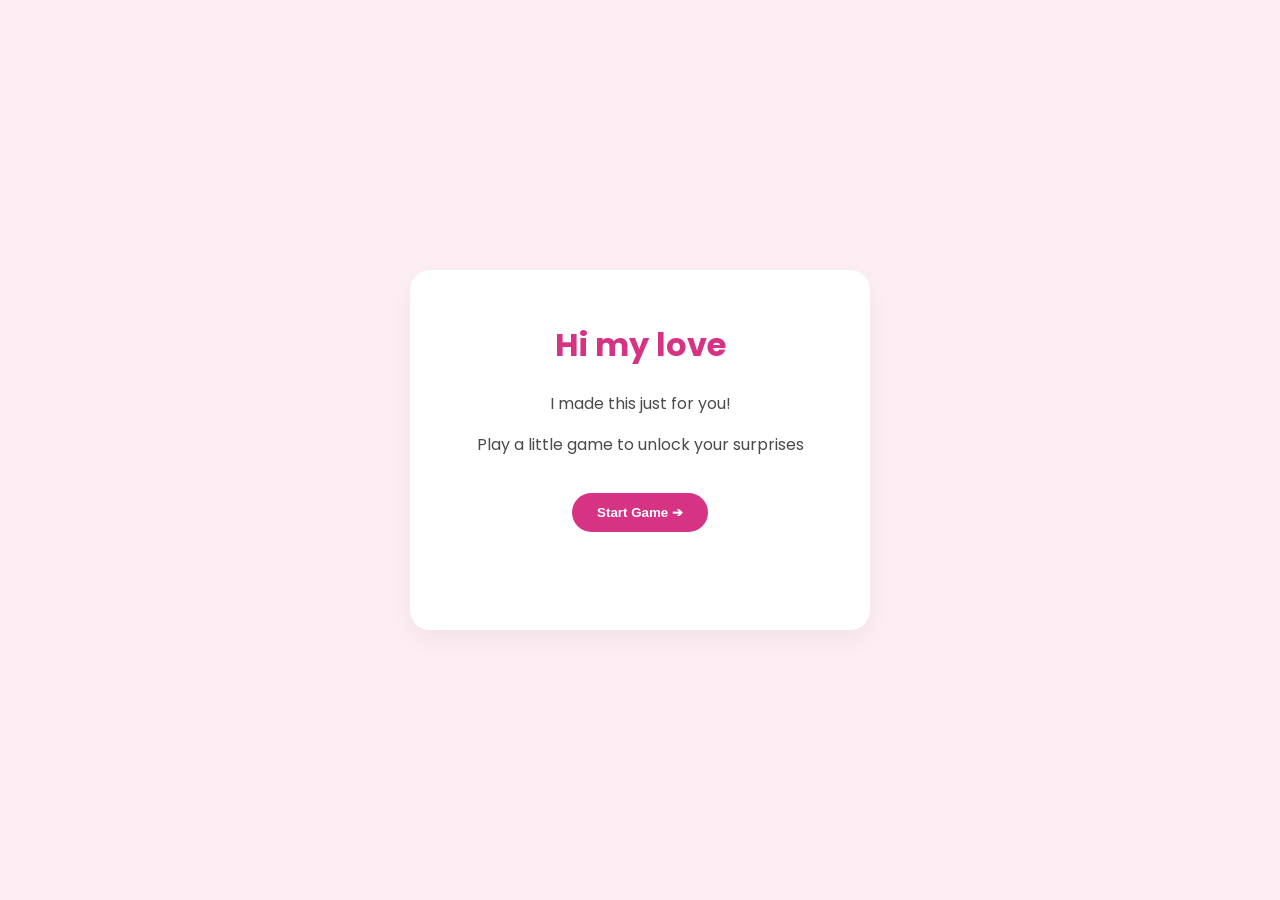
<file: index.html>
<!DOCTYPE html>
<html lang="id">
<head>
    <meta charset="UTF-8">
    <meta name="viewport" content="width=device-width, initial-scale=1.0">
    <title>Birthday Surprise for You</title>
    <link rel="stylesheet" href="style.css">
    <link href="https://fonts.googleapis.com/css2?family=Poppins:wght@300;400;600&display=swap" rel="stylesheet">
</head>
<body>

    <div id="section1" class="container">
        <h1>Hi my love</h1>
        <div class="subtitle">I made this just for you!</div>
        <p>Play a little game to unlock your surprises</p>
        <button class="btn-main" onclick="showSection(2)">Start Game ➔</button>
    </div>

    <div id="section2" class="container hidden">
        <h2>Let's play a little game before your surprise</h2>
        <p>Tap two cards to find the matching pairs!</p>
        
        <div id="game-board" class="memory-game"></div>
        
        <button id="nextBtn" class="btn-main hidden" onclick="showSection(3)">Continue ➔</button>
    </div>

    <div id="section3" class="container hidden">
        <h2>Reasons Why I Love You</h2>
        <p>Tap each heart to reveal one reason.</p>
        
        <div class="reasons-list">
            <div class="reason-item" onclick="revealReason(this)">
                <strong>❤️ Your Dedication</strong>
                <span>You never give up, even when things get hard.</span>
            </div>
            <div class="reason-item" onclick="revealReason(this)">
                <strong>❤️ Your Tenderness</strong>
                <span>You make me feel loved every day.</span>
            </div>
            <div class="reason-item" onclick="revealReason(this)">
                <strong>❤️ Your Humor</strong>
                <span>You always make me laugh.</span>
            </div>
            <div class="reason-item" onclick="revealReason(this)">
                <strong>❤️ Your handsomeness</strong>
                <span>Your soul is the most beautiful thing I've known.</span>
            </div>
            <div class="reason-item" onclick="revealReason(this)">
                <strong>❤️ Your Heart</strong>
                <span>The way you love is everything I want.</span>
            </div>
            <div class="reason-item" onclick="revealReason(this)">
                <strong>❤️ Our Future</strong>
                <span>I can't wait to build a life with you.</span>
            </div>
        </div>
        
        <button class="btn-main" onclick="showSection(4)">Read My Letter ➔</button>
    </div>

    <div id="section4" class="container hidden">
        <div class="letter-box">
          <div id="typewriter-text" class="letter-box"></div>
          <button id="replayBtn" class="btn-main hidden" onclick="location.reload">Lihat lagi❤️</button>
        </div>
    </div>

    <script src="script.js"></script>
</body>

</html>
</file>
<file: style.css>
body {
    background-color: #fdeef4;
    font-family: 'Poppins', sans-serif;
    display: flex;
    justify-content: center;
    align-items: center;
    min-height: 100vh;
    margin: 0;
    color: #4a4a4a;
}

.container {
    background: white;
    padding: 30px;
    border-radius: 20px;
    box-shadow: 0 10px 25px rgba(0,0,0,0.05);
    text-align: center;
    max-width: 400px;
    width: 90%;
    margin: 20px auto; /* Agar posisi di tengah */
    min-height: 300px; /* Memberi ruang agar tidak gepeng */
}

.hidden { display: none !important}

h1, h2 { color: #d63384; }

button {
    background-color: #d63384;
    color: white;
    border: none;
    padding: 12px 25px;
    border-radius: 25px;
    cursor: pointer;
    font-weight: 600;
    margin-top: 20px;
    transition: 0.3s;
}

button:hover { background-color: #b02a6b; }

/* Memory Game Grid */
.memory-game {
    display: grid;
    grid-template-columns: repeat(3, 1fr);
    gap: 10px;
    margin-top: 20px;
}

.card {
    height: 80px;
    background: #f8bbd0;
    border-radius: 10px;
    display: flex;
    align-items: center;
    justify-content: center;
    font-size: 24px;
    cursor: pointer;
    color: transparent;
}

.card.flipped {
    background: white;
    border: 2px solid #f8bbd0;
    color: #d63384;
}

/* Reasons List */
.reason-item {
    background: #fff0f5;
    margin: 10px 0;
    padding: 10px;
    border-radius: 10px;
    cursor: pointer;
    text-align: left;
    border-left: 4px solid #d63384;
}

.reason-item span {
    display: block;
    font-size: 0.8em;
    color: #888;
    display: none;
}

/* Letter Box */
.letter-box {
    text-align: left;
    line-height: 1.6;
    font-size: 0.95em;
    animation: fadeIn 2s;
}

.letter-box {
    text-align: left;
    line-height: 1.6;
    font-size: 1rem;
    min-height: 200px;
    white-space: pre-line; /* Menjaga spasi antar baris */
    border-left: 2px solid #d63384;
    padding-left: 15px;
}

/* Efek kursor ngetik */
.letter-box::after {
    content: "|";
    animation: blink 0.7s infinite;
}

@keyframes blink {
    0% { opacity: 1; }
    50% { opacity: 0; }
    100% { opacity: 1; }
}
</file>
<file: gatau codingan mainan/style.css>
body {
    background-color: #fdeef4;
    font-family: 'Poppins', sans-serif;
    display: flex;
    justify-content: center;
    align-items: center;
    min-height: 100vh;
    margin: 0;
    color: #4a4a4a;
}

.container {
    background: white;
    padding: 30px;
    border-radius: 20px;
    box-shadow: 0 10px 25px rgba(0,0,0,0.05);
    text-align: center;
    max-width: 400px;
    width: 90%;
    margin: 20px auto; /* Agar posisi di tengah */
    min-height: 300px; /* Memberi ruang agar tidak gepeng */
}

.hidden { display: none !important}

h1, h2 { color: #d63384; }

button {
    background-color: #d63384;
    color: white;
    border: none;
    padding: 12px 25px;
    border-radius: 25px;
    cursor: pointer;
    font-weight: 600;
    margin-top: 20px;
    transition: 0.3s;
}

button:hover { background-color: #b02a6b; }

/* Memory Game Grid */
.memory-game {
    display: grid;
    grid-template-columns: repeat(3, 1fr);
    gap: 10px;
    margin-top: 20px;
}

.card {
    height: 80px;
    background: #f8bbd0;
    border-radius: 10px;
    display: flex;
    align-items: center;
    justify-content: center;
    font-size: 24px;
    cursor: pointer;
    color: transparent;
}

.card.flipped {
    background: white;
    border: 2px solid #f8bbd0;
    color: #d63384;
}

/* Reasons List */
.reason-item {
    background: #fff0f5;
    margin: 10px 0;
    padding: 10px;
    border-radius: 10px;
    cursor: pointer;
    text-align: left;
    border-left: 4px solid #d63384;
}

.reason-item span {
    display: block;
    font-size: 0.8em;
    color: #888;
    display: none;
}

/* Letter Box */
.letter-box {
    text-align: left;
    line-height: 1.6;
    font-size: 0.95em;
    animation: fadeIn 2s;
}

.letter-box {
    text-align: left;
    line-height: 1.6;
    font-size: 1rem;
    min-height: 200px;
    white-space: pre-line; /* Menjaga spasi antar baris */
    border-left: 2px solid #d63384;
    padding-left: 15px;
}

/* Efek kursor ngetik */
.letter-box::after {
    content: "|";
    animation: blink 0.7s infinite;
}

@keyframes blink {
    0% { opacity: 1; }
    50% { opacity: 0; }
    100% { opacity: 1; }
}
</file>
